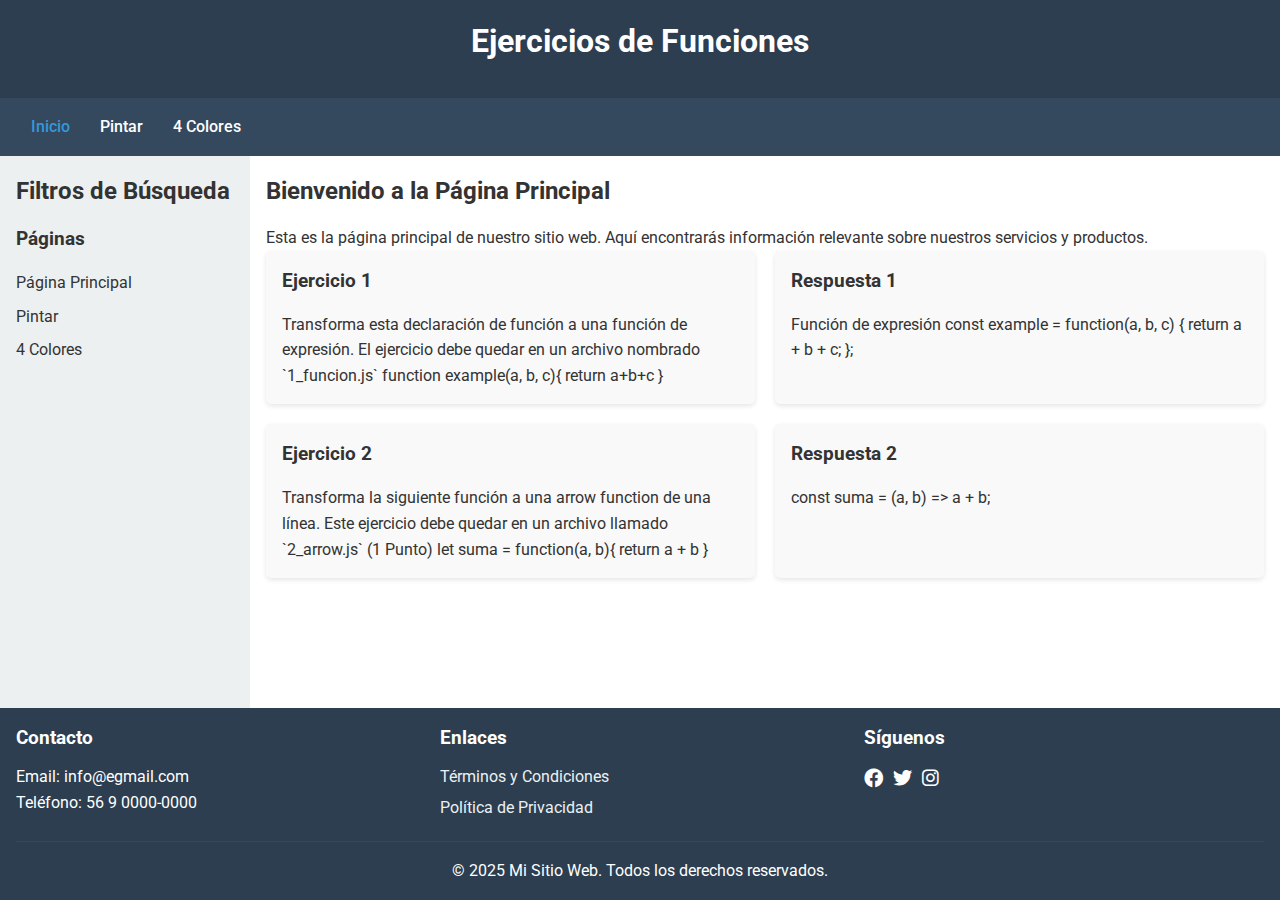
<file: index.html>
<!DOCTYPE html>
<html lang="es">
<head>
    <meta charset="UTF-8">
    <meta name="viewport" content="width=device-width, initial-scale=1.0">
    <title>Página Principal</title>
    <link rel="stylesheet" href="./assets/css/styles.css">
    <link href="https://fonts.googleapis.com/css2?family=Roboto:wght@300;400;500;700&display=swap" rel="stylesheet">
    <link rel="stylesheet" href="https://cdnjs.cloudflare.com/ajax/libs/font-awesome/6.0.0-beta3/css/all.min.css">
</head>
<body>
    <div class="grid-container">
        <header>
            <h1>Ejercicios de Funciones</h1>
        </header>

        <nav class="navbar">
            <div class="menu-icon" id="menuIcon">
                <i class="fas fa-bars"></i>
            </div>
            <ul class="nav-links">
                <li><a href="index.html" class="active">Inicio</a></li>
                <li><a href="pintar.html">Pintar</a></li>
                <li><a href="4_colores.html">4 Colores</a></li>
            </ul>
        </nav>

        <aside class="sidebar">
            <h2>Filtros de Búsqueda</h2>
            <div class="filter-section">
                <h3>Páginas</h3>
                <ul class="filter-list">
                    <li><a href="index.html">Página Principal</a></li>
                    <li><a href="pintar.html">Pintar</a></li>
                    <li><a href="4_colores.html">4 Colores</a></li>
                </ul>
            </div>
        </aside>

        <main class="main-content">
            <section class="content-section">
                <h2>Bienvenido a la Página Principal</h2>
                <p>Esta es la página principal de nuestro sitio web. Aquí encontrarás información relevante sobre nuestros servicios y productos.</p>
                <div class="card-container">
                    <div class="card">
                        <h3>Ejercicio 1</h3>
                        <p>
                            Transforma esta declaración de función a una función de expresión. El ejercicio debe
                            quedar en un archivo nombrado `1_funcion.js`
                            function example(a, b, c){
                            return a+b+c
                            }
                        </p>
                    </div>
                    <div class="card">
                        <h3>Respuesta 1</h3>
                        <p>
                            Función de expresión
                              const example = function(a, b, c) {
                              return a + b + c;
                            };
                        </p>
                    </div>
                    <div class="card">
                        <h3>Ejercicio 2</h3>
                        <p>
                            Transforma la siguiente función a una arrow function de una línea. Este ejercicio
                            debe quedar en un archivo llamado `2_arrow.js` (1 Punto)
                            let suma = function(a, b){
                                return a + b
                                }
                        </p>
                    </div>
                    <div class="card">
                        <h3>Respuesta 2</h3>
                        <p>
                            const suma = (a, b) => a + b;
                        </p>
                    </div>
                </div>
            </section>
        </main>

        <footer>
            <div class="footer-content">
                <div class="footer-section">
                    <h3>Contacto</h3>
                    <p>Email: info@egmail.com</p>
                    <p>Teléfono: 56 9 0000-0000</p>
                </div>
                <div class="footer-section">
                    <h3>Enlaces</h3>
                    <ul>
                        <li><a href="#">Términos y Condiciones</a></li>
                        <li><a href="#">Política de Privacidad</a></li>
                    </ul>
                </div>
                <div class="footer-section">
                    <h3>Síguenos</h3>
                    <div class="social-icons">
                        <a href="#"><i class="fab fa-facebook"></i></a>
                        <a href="#"><i class="fab fa-twitter"></i></a>
                        <a href="#"><i class="fab fa-instagram"></i></a>
                    </div>
                </div>
            </div>
            <div class="footer-bottom">
                <p>&copy; 2025 Mi Sitio Web. Todos los derechos reservados.</p>
            </div>
        </footer>
    </div>

    <script src="./assets/js/1_funcion.js"></script>
    <script>
      // Llamamos a la función y mostramos el resultado
      const resultado = example(15, 10, 15);
      console.log('Resultado de la suma example es:', resultado);
    </script>
    
    <script src="./assets/js/2_arrow.js"></script>
    <script>
      // Llamamos a la función y mostramos el resultado
      console.log('La suam de a + b es:', suma(45, 15)); 
    </script>

</body>
</html>
</file>
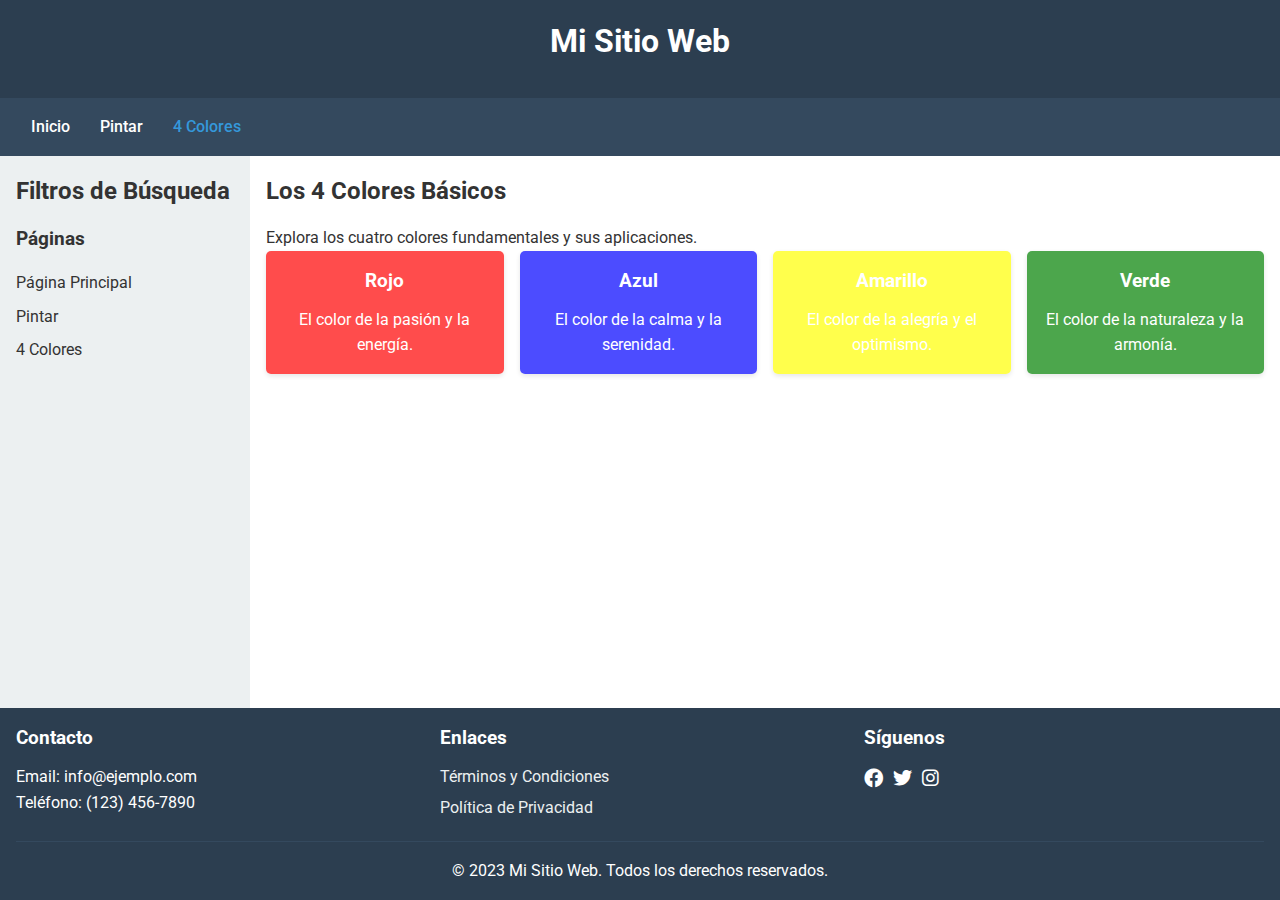
<file: 4_colores.html>
<!DOCTYPE html>
<html lang="es">
<head>
    <meta charset="UTF-8">
    <meta name="viewport" content="width=device-width, initial-scale=1.0">
    <title>4 Colores</title>
    <link rel="stylesheet" href="./assets/css/styles.css">
    <link href="https://fonts.googleapis.com/css2?family=Roboto:wght@300;400;500;700&display=swap" rel="stylesheet">
    <link rel="stylesheet" href="https://cdnjs.cloudflare.com/ajax/libs/font-awesome/6.0.0-beta3/css/all.min.css">
</head>
<body>
    <div class="grid-container">
        <header>
            <h1>Mi Sitio Web</h1>
        </header>

        <nav class="navbar">
            <div class="menu-icon" id="menuIcon">
                <i class="fas fa-bars"></i>
            </div>
            <ul class="nav-links">
                <li><a href="index.html">Inicio</a></li>
                <li><a href="pintar.html">Pintar</a></li>
                <li><a href="4_colores.html" class="active">4 Colores</a></li>
            </ul>
        </nav>

        <aside class="sidebar">
            <h2>Filtros de Búsqueda</h2>
            <div class="filter-section">
                <h3>Páginas</h3>
                <ul class="filter-list">
                    <li><a href="index.html">Página Principal</a></li>
                    <li><a href="pintar.html">Pintar</a></li>
                    <li><a href="4_colores.html">4 Colores</a></li>
                </ul>
            </div>
        </aside>

        <main class="main-content">
            <section class="content-section">
                <h2>Los 4 Colores Básicos</h2>
                <p>Explora los cuatro colores fundamentales y sus aplicaciones.</p>
                <div class="color-grid">
                    <div class="color-card" style="background-color: rgba(255, 0, 0, 0.7);">
                        <h3>Rojo</h3>
                        <p>El color de la pasión y la energía.</p>
                    </div>
                    <div class="color-card" style="background-color: rgba(0, 0, 255, 0.7);">
                        <h3>Azul</h3>
                        <p>El color de la calma y la serenidad.</p>
                    </div>
                    <div class="color-card" style="background-color: rgba(255, 255, 0, 0.7);">
                        <h3>Amarillo</h3>
                        <p>El color de la alegría y el optimismo.</p>
                    </div>
                    <div class="color-card" style="background-color: rgba(0, 128, 0, 0.7);">
                        <h3>Verde</h3>
                        <p>El color de la naturaleza y la armonía.</p>
                    </div>
                </div>
            </section>
        </main>

        <footer>
            <div class="footer-content">
                <div class="footer-section">
                    <h3>Contacto</h3>
                    <p>Email: info@ejemplo.com</p>
                    <p>Teléfono: (123) 456-7890</p>
                </div>
                <div class="footer-section">
                    <h3>Enlaces</h3>
                    <ul>
                        <li><a href="#">Términos y Condiciones</a></li>
                        <li><a href="#">Política de Privacidad</a></li>
                    </ul>
                </div>
                <div class="footer-section">
                    <h3>Síguenos</h3>
                    <div class="social-icons">
                        <a href="#"><i class="fab fa-facebook"></i></a>
                        <a href="#"><i class="fab fa-twitter"></i></a>
                        <a href="#"><i class="fab fa-instagram"></i></a>
                    </div>
                </div>
            </div>
            <div class="footer-bottom">
                <p>&copy; 2023 Mi Sitio Web. Todos los derechos reservados.</p>
            </div>
        </footer>
    </div>

    <script>
        // Script para manejar el menú hamburguesa en dispositivos móviles
        document.getElementById('menuIcon').addEventListener('click', function() {
            document.querySelector('.nav-links').classList.toggle('show');
        });
    </script>
</body>
</html>
</file>
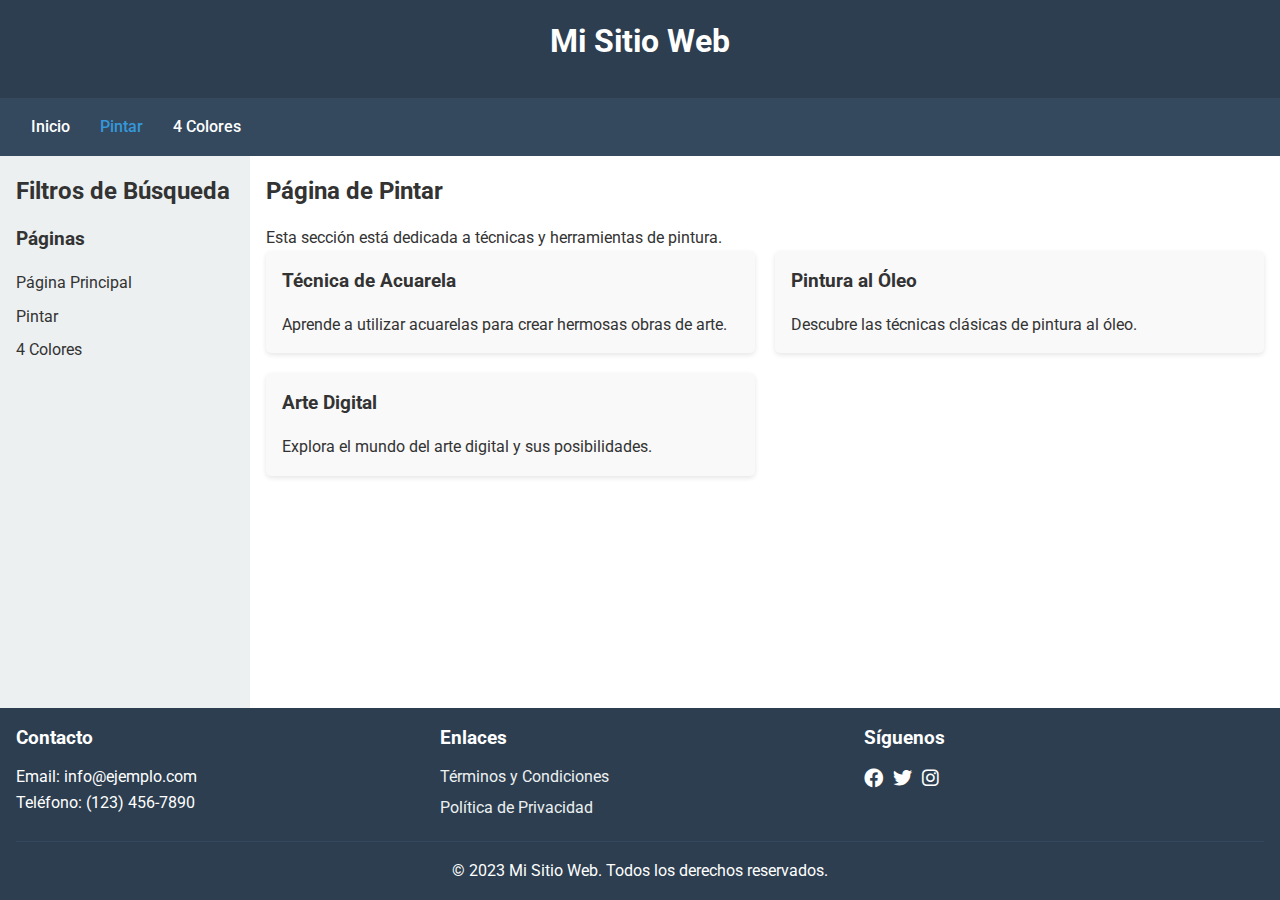
<file: pintar.html>
<!DOCTYPE html>
<html lang="es">
<head>
    <meta charset="UTF-8">
    <meta name="viewport" content="width=device-width, initial-scale=1.0">
    <title>Pintar</title>
    <link rel="stylesheet" href="./assets/css/styles.css">
    <link href="https://fonts.googleapis.com/css2?family=Roboto:wght@300;400;500;700&display=swap" rel="stylesheet">
    <link rel="stylesheet" href="https://cdnjs.cloudflare.com/ajax/libs/font-awesome/6.0.0-beta3/css/all.min.css">
</head>
<body>
    <div class="grid-container">
        <header>
            <h1>Mi Sitio Web</h1>
        </header>

        <nav class="navbar">
            <div class="menu-icon" id="menuIcon">
                <i class="fas fa-bars"></i>
            </div>
            <ul class="nav-links">
                <li><a href="index.html">Inicio</a></li>
                <li><a href="pintar.html" class="active">Pintar</a></li>
                <li><a href="4_colores.html">4 Colores</a></li>
            </ul>
        </nav>

        <aside class="sidebar">
            <h2>Filtros de Búsqueda</h2>
            <div class="filter-section">
                <h3>Páginas</h3>
                <ul class="filter-list">
                    <li><a href="index.html">Página Principal</a></li>
                    <li><a href="pintar.html">Pintar</a></li>
                    <li><a href="4_colores.html">4 Colores</a></li>
                </ul>
            </div>

        </aside>

        <main class="main-content">
            <section class="content-section">
                <h2>Página de Pintar</h2>
                <p>Esta sección está dedicada a técnicas y herramientas de pintura.</p>
                <div class="card-container">
                    <div class="card">
                        <h3>Técnica de Acuarela</h3>
                        <p>Aprende a utilizar acuarelas para crear hermosas obras de arte.</p>
                    </div>
                    <div class="card">
                        <h3>Pintura al Óleo</h3>
                        <p>Descubre las técnicas clásicas de pintura al óleo.</p>
                    </div>
                    <div class="card">
                        <h3>Arte Digital</h3>
                        <p>Explora el mundo del arte digital y sus posibilidades.</p>
                    </div>
                </div>
            </section>
        </main>

        <footer>
            <div class="footer-content">
                <div class="footer-section">
                    <h3>Contacto</h3>
                    <p>Email: info@ejemplo.com</p>
                    <p>Teléfono: (123) 456-7890</p>
                </div>
                <div class="footer-section">
                    <h3>Enlaces</h3>
                    <ul>
                        <li><a href="#">Términos y Condiciones</a></li>
                        <li><a href="#">Política de Privacidad</a></li>
                    </ul>
                </div>
                <div class="footer-section">
                    <h3>Síguenos</h3>
                    <div class="social-icons">
                        <a href="#"><i class="fab fa-facebook"></i></a>
                        <a href="#"><i class="fab fa-twitter"></i></a>
                        <a href="#"><i class="fab fa-instagram"></i></a>
                    </div>
                </div>
            </div>
            <div class="footer-bottom">
                <p>&copy; 2023 Mi Sitio Web. Todos los derechos reservados.</p>
            </div>
        </footer>
    </div>

    <script>
        // Script para manejar el menú hamburguesa en dispositivos móviles
        document.getElementById('menuIcon').addEventListener('click', function() {
            document.querySelector('.nav-links').classList.toggle('show');
        });
    </script>
</body>
</html>
</file>
<file: assets/css/styles.css>
/* Estilos generales */
* {
    margin: 0;
    padding: 0;
    box-sizing: border-box;
}

body {
    font-family: 'Roboto', sans-serif;
    line-height: 1.6;
    color: #333;
    background-color: #f4f4f4;
}

a {
    text-decoration: none;
    color: #333;
}

ul {
    list-style: none;
}

h1, h2, h3 {
    margin-bottom: 15px;
}

/* Grid Container - Mobile First */
.grid-container {
    display: grid;
    grid-template-areas:
        "header"
        "nav"
        "aside"
        "main"
        "footer";
    min-height: 100vh;
}

/* Header */
header {
    grid-area: header;
    background-color: #2c3e50;
    color: white;
    padding: 1rem;
    text-align: center;
}

/* Navbar */
.navbar {
    grid-area: nav;
    background-color: #34495e;
    padding: 1rem;
    display: flex;
    justify-content: space-between;
    align-items: center;
}

.menu-icon {
    display: block;
    color: white;
    font-size: 1.5rem;
    cursor: pointer;
}

.nav-links {
    display: none;
    flex-direction: column;
    width: 100%;
    position: absolute;
    top: 100px;
    left: 0;
    background-color: #34495e;
    z-index: 10;
}

.nav-links.show {
    display: flex;
}

.nav-links li {
    padding: 10px;
    text-align: center;
}

.nav-links a {
    color: white;
    font-weight: 500;
}

.nav-links a.active {
    color: #3498db;
}

/* Sidebar */
.sidebar {
    grid-area: aside;
    background-color: #ecf0f1;
    padding: 1rem;
}

.filter-section {
    margin-bottom: 20px;
}

.filter-list li {
    margin-bottom: 8px;
}

.filter-list a:hover {
    color: #3498db;
}

/* Main Content */
.main-content {
    grid-area: main;
    padding: 1rem;
    background-color: white;
}

.content-section {
    margin-bottom: 2rem;
    
}


.card-container {
    display: grid;
    grid-template-columns: repeat(2, 1fr); /* Dos columnas de igual tamaño */
    gap: 20px;
}

.card {
    background-color: #f9f9f9;
    border-radius: 5px;
    padding: 1rem;
    box-shadow: 0 2px 5px rgba(0, 0, 0, 0.1);
}


#ele1 {
    width: 200px;
    height: 100px;
    background-color: green;
    display: flex;
    justify-content: center;
    align-items: center;
    cursor: pointer;
    border: 1px solid #ccc;
    margin: 50px auto;
  }



.color-grid {
    display: grid;
    grid-template-columns: 1fr;
    gap: 1rem;
}

.color-card {
    border-radius: 5px;
    padding: 1rem;
    color: white;
    text-align: center;
    box-shadow: 0 2px 5px rgba(0, 0, 0, 0.1);
}

.color-card h3 {
    margin-bottom: 10px;
}

.color-box {
    width: 200px;
    height: 200px;
    display: inline-block;
    margin: 10px;
    border: 1px solid #000;
    box-sizing: border-box;
  }
  #contenedor-dinamico {
    margin-top: 30px;
    display: flex;
    flex-wrap: wrap;
    gap: 10px;

  }

/* Footer */
footer {
    grid-area: footer;
    background-color: #2c3e50;
    color: white;
    padding: 1rem;
}

.footer-content {
    display: flex;
    flex-direction: column;
    gap: 1.5rem;
}

.footer-section h3 {
    margin-bottom: 10px;
}

.footer-section ul li {
    margin-bottom: 5px;
}

.footer-section a {
    color: #ecf0f1;
}

.social-icons {
    display: flex;
    gap: 10px;
}

.social-icons a {
    color: white;
    font-size: 1.2rem;
}

.footer-bottom {
    margin-top: 1rem;
    text-align: center;
    padding-top: 1rem;
    border-top: 1px solid #34495e;
}

/* Media Query para Escritorio (576px y superior) */
@media screen and (min-width: 576px) {
    .grid-container {
        grid-template-areas:
            "header header"
            "nav nav"
            "aside main"
            "footer footer";
        grid-template-columns: 250px 1fr;
        grid-template-rows: auto auto 1fr auto;
    }

    .menu-icon {
        display: none;
    }

    .nav-links {
        display: flex;
        flex-direction: row;
        position: static;
        width: auto;
    }

    .nav-links li {
        padding: 0 15px;
    }

    .card-container {
        flex-direction: row;
        flex-wrap: wrap;
    }

    .card {
        flex: 1 1 calc(33.333% - 1rem);
        min-width: 250px;
    }

    .color-grid {
        grid-template-columns: repeat(2, 1fr);
    }

    .footer-content {
        flex-direction: row;
        justify-content: space-between;
    }

    .footer-section {
        flex: 1;
    }
}

/* Media Query para pantallas más grandes */
@media screen and (min-width: 992px) {
    .color-grid {
        grid-template-columns: repeat(4, 1fr);
    }
}
</file>
